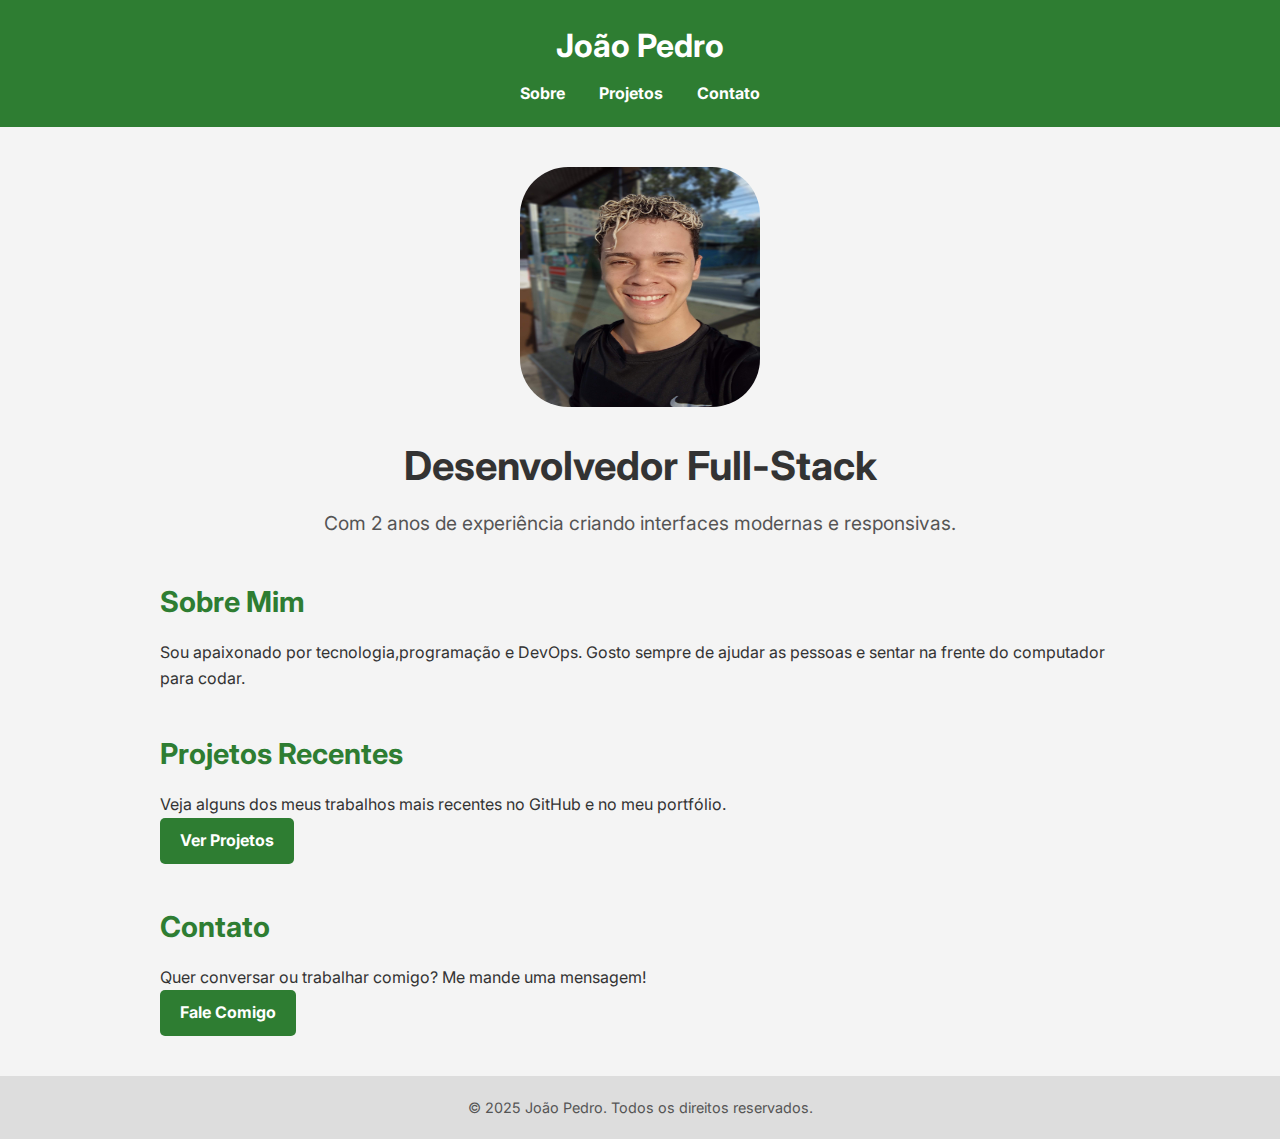
<file: index.html>
<!DOCTYPE html>
<html lang="pt-br">
<head>
  <meta charset="UTF-8" />
  <meta name="viewport" content="width=device-width, initial-scale=1.0" />
  <title>João Pedro - Desenvolvedor</title>
  <link href="https://fonts.googleapis.com/css2?family=Inter:wght@400;700&display=swap" rel="stylesheet">
  <link rel="stylesheet" href="style.css" />
</head>
<body>

  <header>
    <h1>João Pedro</h1>
    <nav>
      <a href="#sobre">Sobre</a>
      <a href="projetos.html">Projetos</a>
      <a href="#contato">Contato</a>
    </nav>
  </header>

  <div class="container">
    <section class="hero">
      <img src="imagens/IMG_20250629_163049755_MFNR_PORTRAIT.jpg" alt="Foto de João Pedro">
      <h1>Desenvolvedor Full-Stack</h1>
      <p>Com 2 anos de experiência criando interfaces modernas e responsivas.</p>
    </section>

    <section class="section" id="sobre">
      <h2>Sobre Mim</h2>
      <p>Sou apaixonado por tecnologia,programação e DevOps. Gosto sempre de ajudar as pessoas e sentar na frente do computador para codar.</p>
    </section>

    <section class="section" id="projetos">
      <h2>Projetos Recentes</h2>
      <p>Veja alguns dos meus trabalhos mais recentes no GitHub e no meu portfólio.</p>
      <a href="#" class="button">Ver Projetos</a>
    </section>

    <section class="section" id="contato">
      <h2>Contato</h2>
      <p>Quer conversar ou trabalhar comigo? Me mande uma mensagem!</p>
      <a href="mailto:joao@email.com" class="button">Fale Comigo</a>
    </section>
  </div>

  <footer>
    &copy; 2025 João Pedro. Todos os direitos reservados.
  </footer>

</body>
</html>
</file>
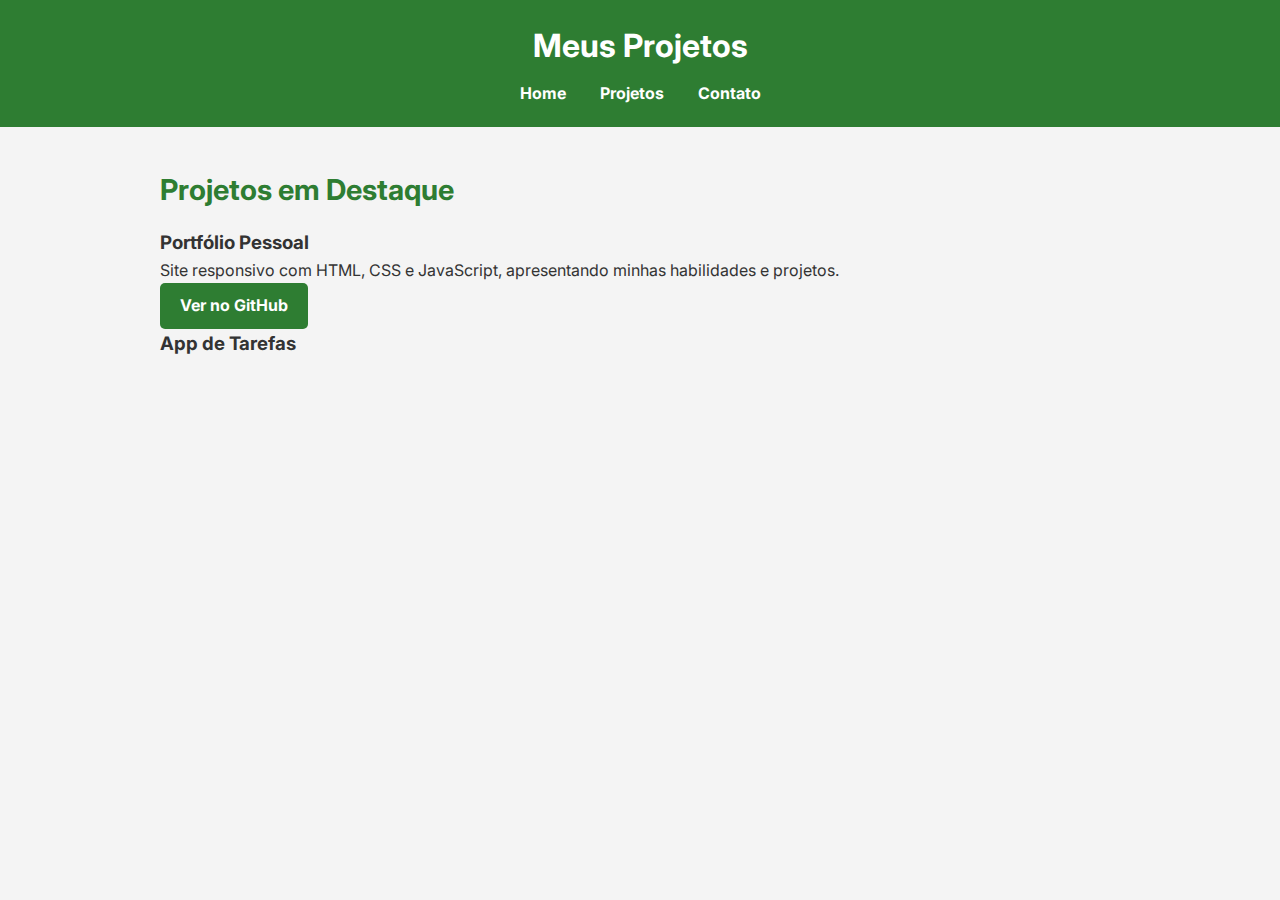
<file: projetos.html>
<!DOCTYPE html>
<html lang="pt-br">
<head>
  <meta charset="UTF-8" />
  <meta name="viewport" content="width=device-width, initial-scale=1.0" />
  <title>Projetos - João Pedro</title>
  <link href="https://fonts.googleapis.com/css2?family=Inter:wght@400;700&display=swap" rel="stylesheet">
  <link rel="stylesheet" href="style.css" />
</head>
<body>

  <header>
    <h1>Meus Projetos</h1>
    <nav>
      <a href="index.html">Home</a>
      <a href="projetos.html">Projetos</a>
      <a href="#contato">Contato</a>
    </nav>
  </header>

  <div class="container">
    <section class="section">
      <h2>Projetos em Destaque</h2>

      <div class="project">
        <h3>Portfólio Pessoal</h3>
        <p>Site responsivo com HTML, CSS e JavaScript, apresentando minhas habilidades e projetos.</p>
        <a href="https://github.com/joaopedrolour3nc" class="button" target="_blank">Ver no GitHub</a>
      </div>

      <div class="project">
        <h3>App de Tarefas</h3>
</file>
<file: style.css>
* {
  margin: 0;
  padding: 0;
  box-sizing: border-box;
  font-family: 'Inter', sans-serif;
}

body {
  background-color: #f4f4f4;
  color: #333;
  line-height: 1.6;
}

header {
  background-color: #2e7d32;
  color: white;
  padding: 20px 0;
  text-align: center;
}

nav {
  margin-top: 10px;
}

nav a {
  color: white;
  margin: 0 15px;
  text-decoration: none;
  font-weight: bold;
}

nav a:hover {
  text-decoration: underline;
}

.container {
  max-width: 1000px;
  margin: 40px auto;
  padding: 0 20px;
}

.hero {
  text-align: center;
  margin-bottom: 40px;
}

.hero img {
  width: 15rem;
  height: 15rem;
  border-radius: 20%;
  margin-bottom: 20px;
}

.hero h1 {
  font-size: 2.5rem;
  margin-bottom: 10px;
}

.hero p {
  font-size: 1.2rem;
  color: #555;
}

.section {
  margin-bottom: 40px;
}

.section h2 {
  font-size: 1.8rem;
  margin-bottom: 15px;
  color: #2e7d32;
}

.button {
  display: inline-block;
  background-color: #2e7d32;
  color: white;
  padding: 10px 20px;
  border-radius: 5px;
  text-decoration: none;
  font-weight: bold;
}

.button:hover {
  background-color: #1b5e20;
}

footer {
  background-color: #ddd;
  text-align: center;
  padding: 20px;
  font-size: 0.9rem;
  color: #555;
}
</file>
